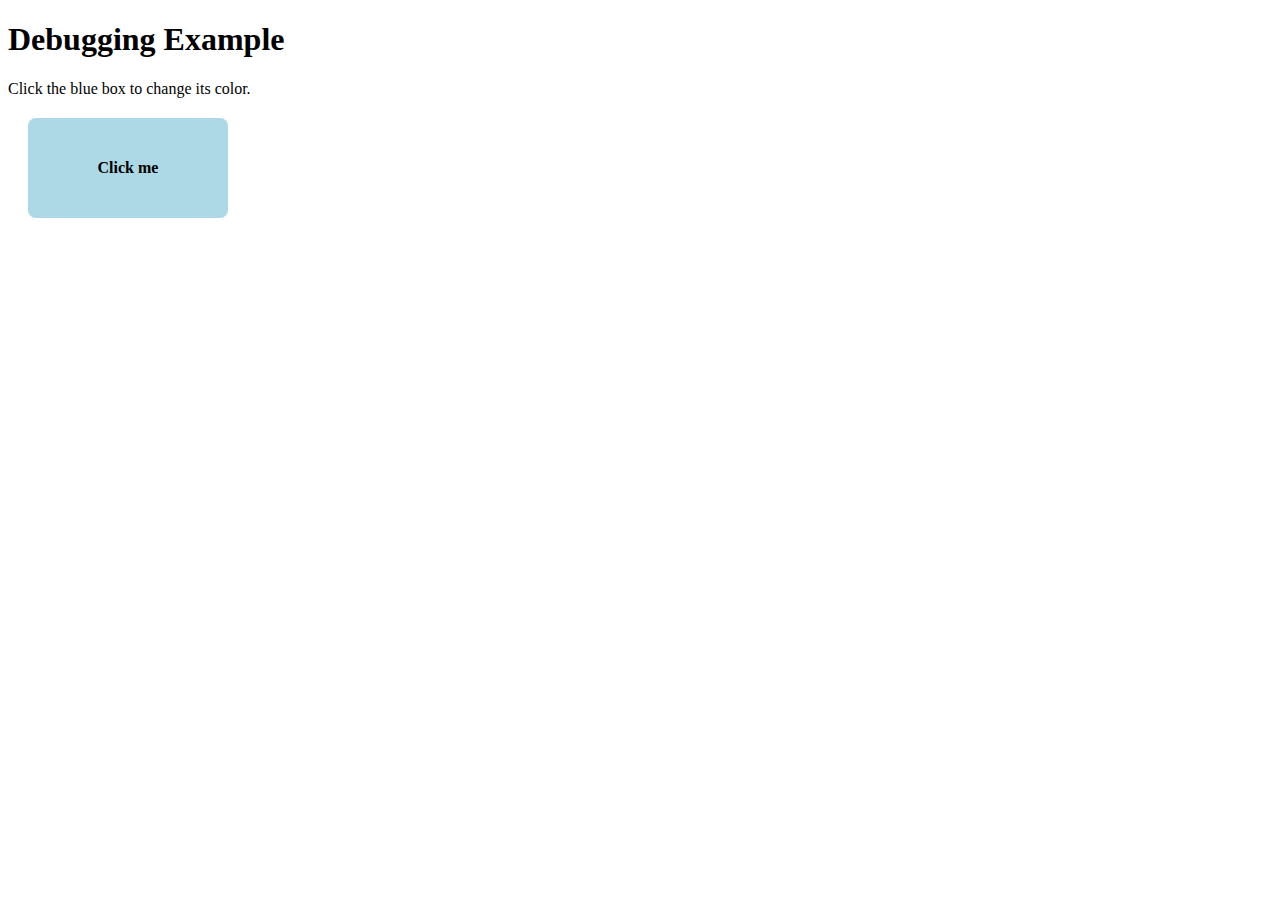
<file: Module 1 HTML/Task 10.html>
<!DOCTYPE html>
<html lang="en">
<head>
  <meta charset="UTF-8" />
  <title>Debugging with Chrome DevTools</title>
  <style>
    #box {
      width: 200px;
      height: 100px;
      background-color: lightblue;
      margin: 20px;
      line-height: 100px;
      text-align: center;
      font-weight: bold;
      cursor: pointer;
      border-radius: 8px;
      user-select: none;
    }
  </style>
</head>
<body>

  <h1>Debugging Example</h1>
  <p>Click the blue box to change its color.</p>

  <div id="box">Click me</div>

  <script>
    // Log when script starts running
    console.log("Script loaded and running.");

    const box = document.getElementById("box");

    box.addEventListener("click", () => {
      console.log("Box clicked"); // Log click event

      const randomColor = getRandomColor();
      console.log("Selected color:", randomColor); // Log chosen color

      box.style.backgroundColor = randomColor;
    });

    function getRandomColor() {
      const colors = ["red", "green", "blue", "orange", "purple"];
      // You can put a breakpoint on the next line to step through
      return colors[Math.floor(Math.random() * colors.length)];
    }
  </script>

</body>
</html>
</file>
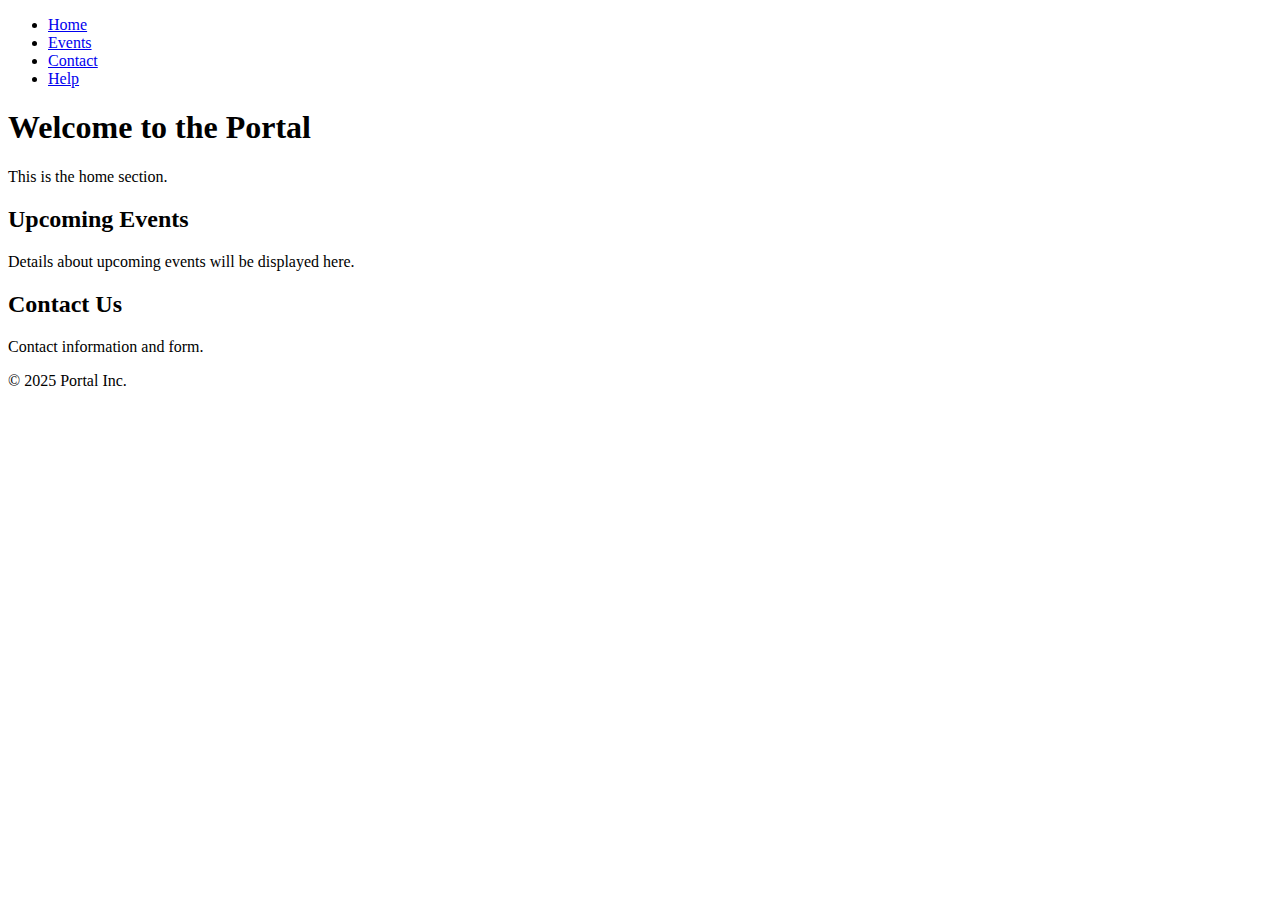
<file: Module 1 HTML/Task 2.html>
<!DOCTYPE html>
<html lang="en">
<head>
    <meta charset="UTF-8">
    <meta name="viewport" content="width=device-width, initial-scale=1.0">
    <title>Portal Base Template</title>
</head>
<body>

    <!-- Navigation -->
    <nav>
        <ul>
            <li><a href="#home">Home</a></li>
            <li><a href="#events">Events</a></li>
            <li><a href="#contact">Contact</a></li>
            <li><a href="help.html" target="_blank">Help</a></li>
        </ul>
    </nav>

    <!-- Main -->
    <main>

        <!-- Home Section -->
        <section id="home">
            <h1>Welcome to the Portal</h1>
            <p>This is the home section.</p>
        </section>

        <!-- Events Section -->
        <section id="events">
            <h2>Upcoming Events</h2>
            <p>Details about upcoming events will be displayed here.</p>
        </section>

        <!-- Contact Section -->
        <section id="contact">
            <h2>Contact Us</h2>
            <p>Contact information and form.</p>
        </section>

    </main>

    <!-- Footer -->
    <footer>
        <p>&copy; 2025 Portal Inc.</p>
    </footer>

</body>
</html>
</file>
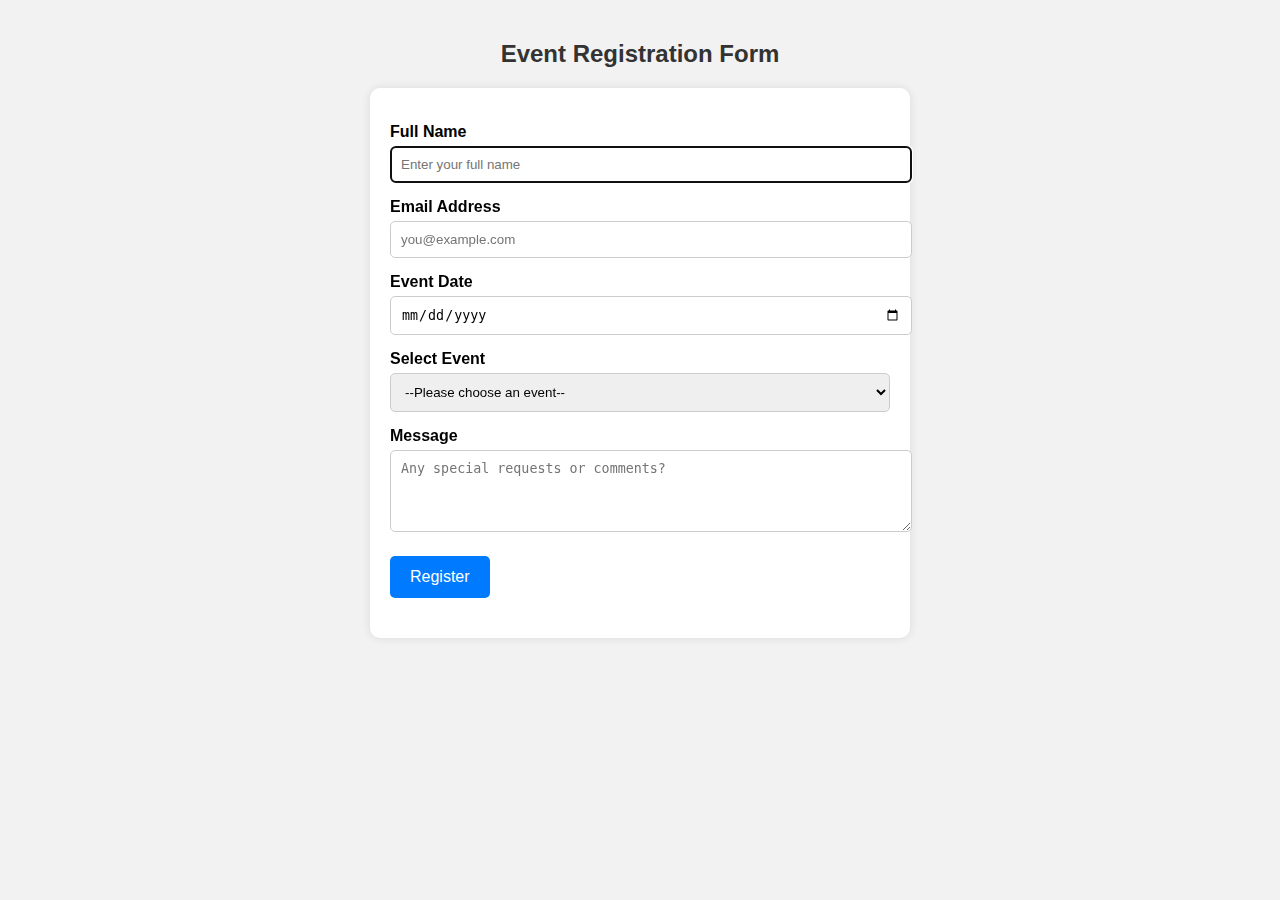
<file: Module 1 HTML/Task 5.html>
<!DOCTYPE html>
<html lang="en">
<head>
  <meta charset="UTF-8" />
  <meta name="viewport" content="width=device-width, initial-scale=1.0"/>
  <title>Event Registration</title>
  <style>
    body {
      font-family: Arial, sans-serif;
      margin: 40px;
      background-color: #f2f2f2;
    }

    h2 {
      text-align: center;
      color: #333;
    }

    form {
      background: white;
      padding: 20px;
      border-radius: 10px;
      max-width: 500px;
      margin: 0 auto;
      box-shadow: 0 0 10px rgba(0,0,0,0.1);
    }

    label {
      display: block;
      margin-top: 15px;
      font-weight: bold;
    }

    input, select, textarea {
      width: 100%;
      padding: 10px;
      margin-top: 5px;
      border-radius: 5px;
      border: 1px solid #ccc;
    }

    textarea {
      resize: vertical;
    }

    button {
      margin-top: 20px;
      background-color: #007BFF;
      color: white;
      border: none;
      padding: 12px 20px;
      border-radius: 5px;
      cursor: pointer;
      font-size: 1rem;
    }

    button:hover {
      background-color: #0056b3;
    }

    output {
      display: block;
      margin-top: 20px;
      color: green;
      font-weight: bold;
      text-align: center;
    }
  </style>
</head>
<body>

  <h2>Event Registration Form</h2>

  <form id="registrationForm" onsubmit="handleSubmit(event)">
    <label for="name">Full Name</label>
    <input type="text" id="name" name="name" required placeholder="Enter your full name" autofocus />

    <label for="email">Email Address</label>
    <input type="email" id="email" name="email" required placeholder="you@example.com" />

    <label for="date">Event Date</label>
    <input type="date" id="date" name="date" required />

    <label for="eventType">Select Event</label>
    <select id="eventType" name="eventType" required>
      <option value="">--Please choose an event--</option>
      <option value="workshop">Workshop</option>
      <option value="seminar">Seminar</option>
      <option value="community-meet">Community Meet</option>
    </select>

    <label for="message">Message</label>
    <textarea id="message" name="message" rows="4" placeholder="Any special requests or comments?"></textarea>

    <button type="submit">Register</button>

    <output id="confirmationMsg"></output>
  </form>

  <script>
    function handleSubmit(event) {
      event.preventDefault(); // prevent actual form submission

      const name = document.getElementById("name").value;
      const output = document.getElementById("confirmationMsg");

      output.textContent = Thank you, ${name}! Your registration has been submitted.;
    }
  </script>

</body>
</html>
</file>
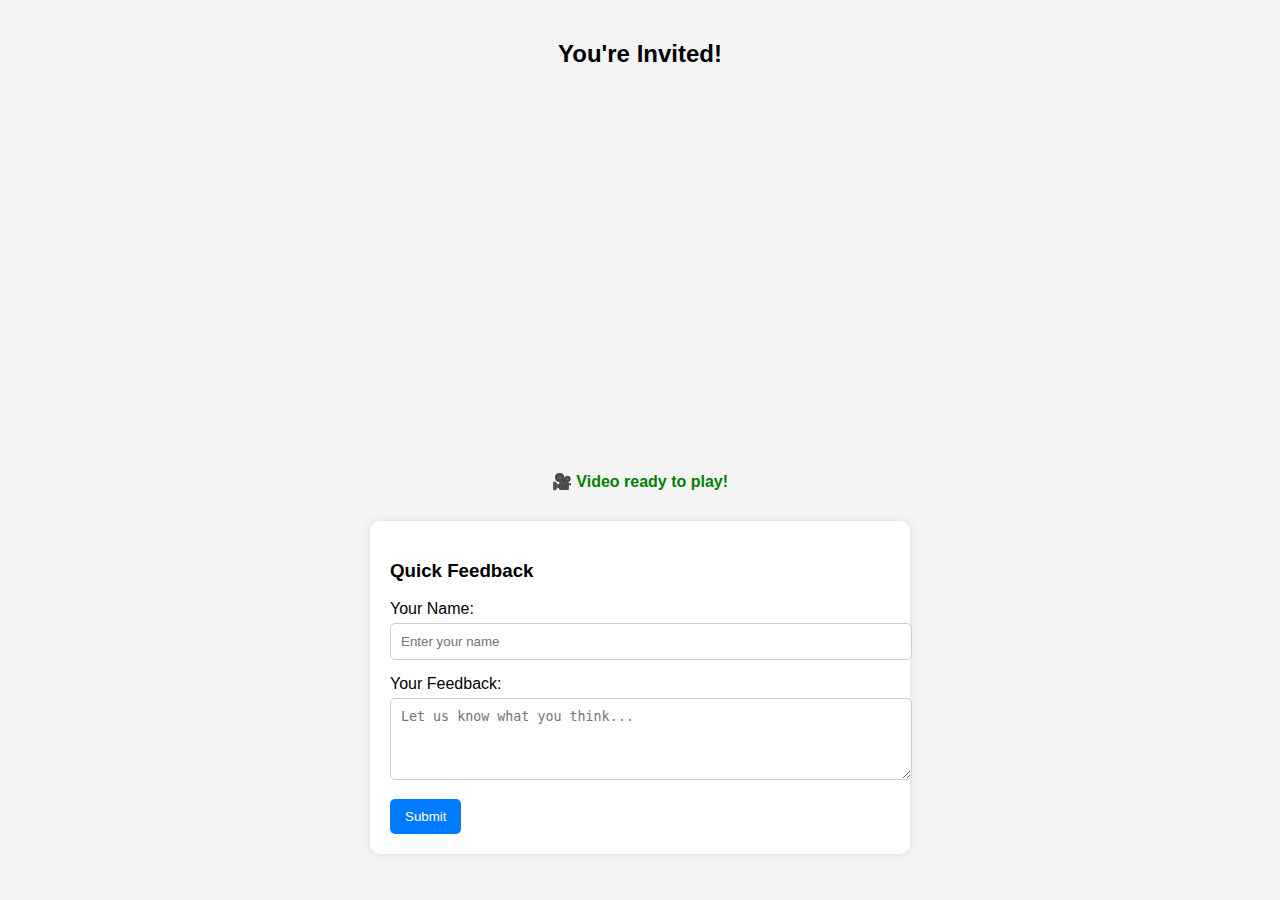
<file: Module 1 HTML/Task 7.html>
<!DOCTYPE html>
<html lang="en">
<head>
  <meta charset="UTF-8" />
  <meta name="viewport" content="width=device-width, initial-scale=1.0"/>
  <title>Event Video Invite</title>
  <style>
    body {
      font-family: Arial, sans-serif;
      margin: 40px;
      background-color: #f4f4f4;
    }

    h2 {
      text-align: center;
    }

    #videoSection {
      text-align: center;
      margin: 30px auto;
      max-width: 640px;
    }

    iframe {
      width: 100%;
      border-radius: 8px;
      height: 360px;
    }

    #videoMessage {
      margin-top: 10px;
      color: green;
      font-weight: bold;
    }

    form {
      background: white;
      padding: 20px;
      max-width: 500px;
      margin: auto;
      border-radius: 10px;
      box-shadow: 0 0 8px rgba(0,0,0,0.1);
    }

    label {
      display: block;
      margin-top: 15px;
    }

    input, textarea {
      width: 100%;
      padding: 10px;
      margin-top: 5px;
      border-radius: 5px;
      border: 1px solid #ccc;
    }

    button {
      margin-top: 15px;
      padding: 10px 15px;
      background-color: #007BFF;
      color: white;
      border: none;
      border-radius: 5px;
    }
  </style>
</head>
<body>

  <h2>You're Invited!</h2>

  <div id="videoSection">
    <iframe id="promoVideo" src="https://www.youtube.com/embed/tkjxOrIoL5I" 
      frameborder="0" 
      allow="accelerometer; autoplay; clipboard-write; encrypted-media; gyroscope; picture-in-picture" 
      allowfullscreen 
      onload="showVideoReady()">
    </iframe>
    <div id="videoMessage"></div>
  </div>

  <form id="feedbackForm">
    <h3>Quick Feedback</h3>

    <label for="name">Your Name:</label>
    <input type="text" id="name" placeholder="Enter your name">

    <label for="feedback">Your Feedback:</label>
    <textarea id="feedback" rows="4" placeholder="Let us know what you think..."></textarea>

    <button type="submit" onclick="formSubmitted = true;">Submit</button>
  </form>

  <script>
    let formSubmitted = false;

    function showVideoReady() {
      document.getElementById("videoMessage").textContent = "🎥 Video ready to play!";
    }

    window.onbeforeunload = function (e) {
      const name = document.getElementById("name").value.trim();
      const feedback = document.getElementById("feedback").value.trim();

      if (!formSubmitted && (name || feedback)) {
        e.preventDefault();
        e.returnValue = "You have unsaved changes. Are you sure you want to leave?";
      }
    };
  </script>

</body>
</html>
</file>
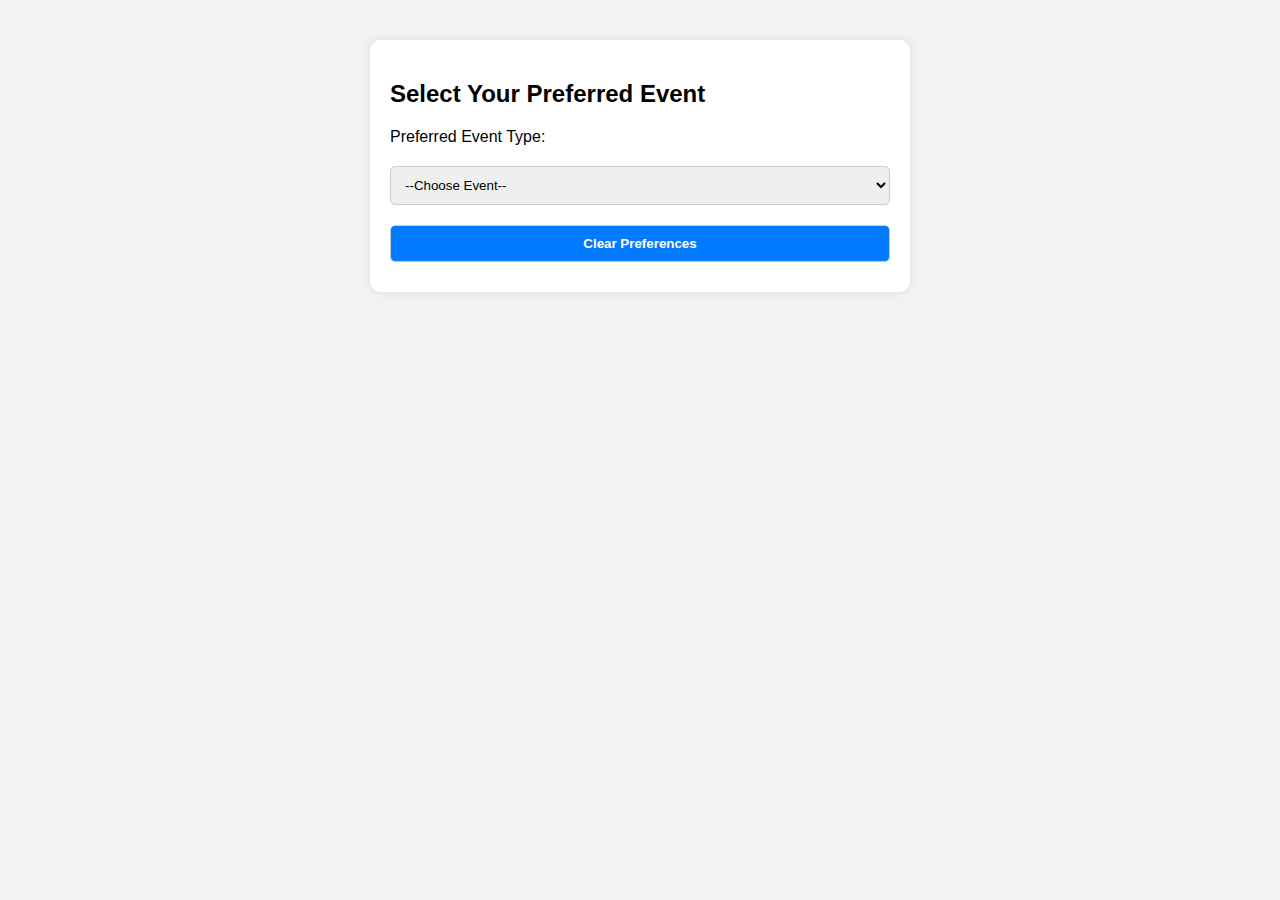
<file: Module 1 HTML/Task 8.html>
<!DOCTYPE html>
<html lang="en">
<head>
  <meta charset="UTF-8" />
  <meta name="viewport" content="width=device-width, initial-scale=1.0"/>
  <title>Save User Preferences</title>
  <style>
    body {
      font-family: Arial, sans-serif;
      margin: 40px;
      background-color: #f2f2f2;
    }

    .container {
      max-width: 500px;
      margin: auto;
      background: white;
      padding: 20px;
      border-radius: 10px;
      box-shadow: 0 0 8px rgba(0,0,0,0.1);
    }

    label, select, button {
      display: block;
      margin-top: 20px;
      width: 100%;
    }

    select, button {
      padding: 10px;
      border-radius: 5px;
      border: 1px solid #ccc;
    }

    button {
      background-color: #007BFF;
      color: white;
      font-weight: bold;
      cursor: pointer;
    }

    button:hover {
      background-color: #0056b3;
    }

    #status {
      margin-top: 10px;
      font-size: 0.95rem;
      color: green;
      font-weight: bold;
    }
  </style>
</head>
<body>

  <div class="container">
    <h2>Select Your Preferred Event</h2>

    <label for="eventType">Preferred Event Type:</label>
    <select id="eventType" onchange="savePreference()">
      <option value="">--Choose Event--</option>
      <option value="workshop">Workshop</option>
      <option value="seminar">Seminar</option>
      <option value="meetup">Meetup</option>
    </select>

    <button onclick="clearPreferences()">Clear Preferences</button>

    <div id="status"></div>
  </div>

  <script>
    // Restore preference on page load
    window.onload = function () {
      const savedType = localStorage.getItem("preferredEvent");
      if (savedType) {
        document.getElementById("eventType").value = savedType;
        document.getElementById("status").textContent = Restored: ${savedType} selected.;
      }
    };

    // Save preference to localStorage
    function savePreference() {
      const selectedType = document.getElementById("eventType").value;
      localStorage.setItem("preferredEvent", selectedType);
      document.getElementById("status").textContent = Saved: ${selectedType};
    }

    // Clear both storages
    function clearPreferences() {
      localStorage.removeItem("preferredEvent");
      sessionStorage.clear();
      document.getElementById("eventType").value = "";
      document.getElementById("status").textContent = "Preferences cleared.";
    }
  </script>

</body>
</html>
</file>
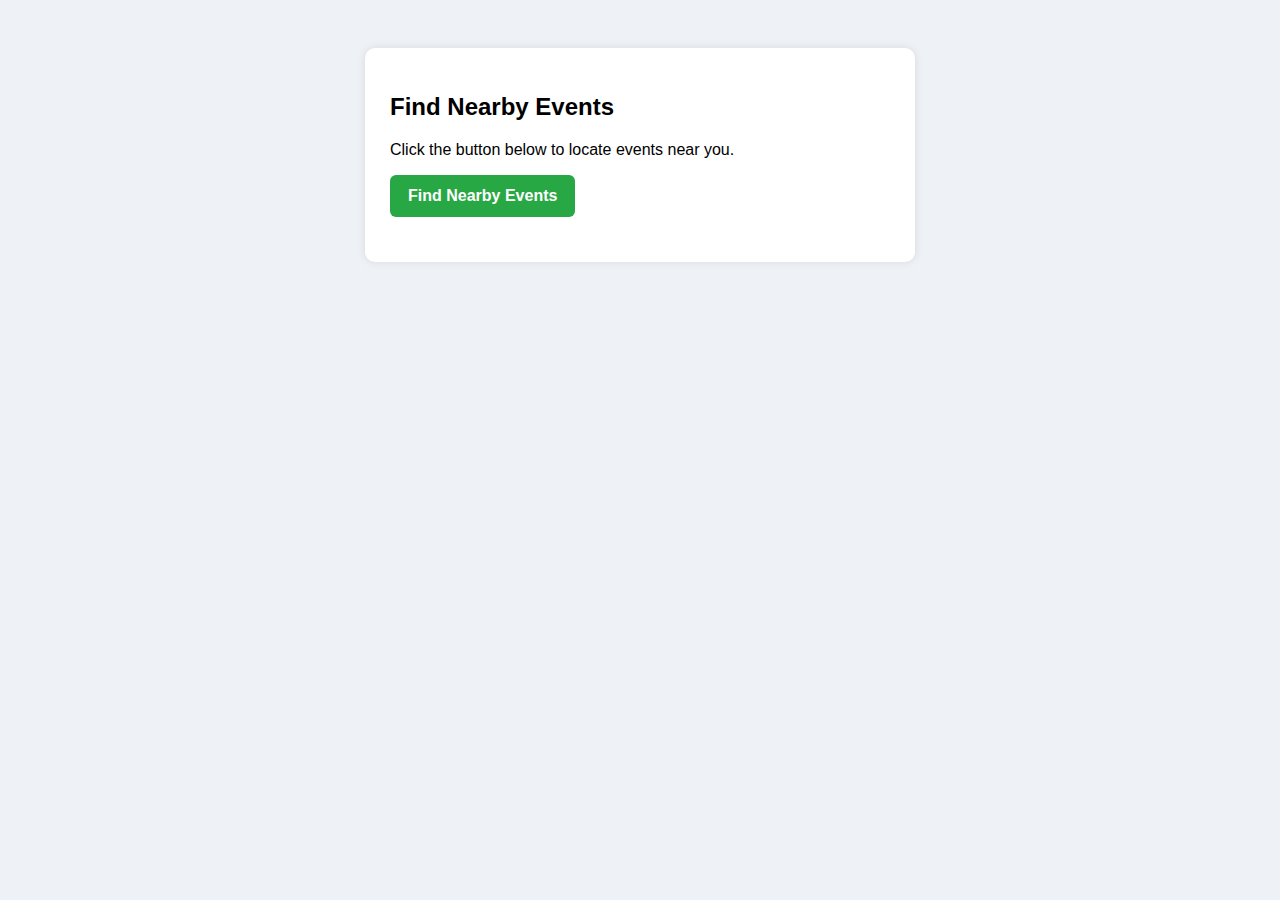
<file: Module 1 HTML/Task 9.html>
<!DOCTYPE html>
<html lang="en">
<head>
  <meta charset="UTF-8" />
  <meta name="viewport" content="width=device-width, initial-scale=1.0"/>
  <title>Find Nearby Events</title>
  <style>
    body {
      font-family: Arial, sans-serif;
      padding: 40px;
      background-color: #eef2f7;
    }

    .container {
      max-width: 500px;
      margin: auto;
      background: white;
      padding: 25px;
      border-radius: 10px;
      box-shadow: 0 0 8px rgba(0,0,0,0.1);
    }

    button {
      padding: 12px 18px;
      font-size: 16px;
      font-weight: bold;
      color: white;
      background-color: #28a745;
      border: none;
      border-radius: 6px;
      cursor: pointer;
    }

    button:hover {
      background-color: #218838;
    }

    #result {
      margin-top: 20px;
      font-size: 1rem;
      line-height: 1.5;
    }

    .error {
      color: red;
      font-weight: bold;
    }

    .coords {
      color: #333;
      font-weight: bold;
    }
  </style>
</head>
<body>

  <div class="container">
    <h2>Find Nearby Events</h2>
    <p>Click the button below to locate events near you.</p>
    <button onclick="getLocation()">Find Nearby Events</button>
    <div id="result"></div>
  </div>

  <script>
    function getLocation() {
      const result = document.getElementById("result");
      result.textContent = "Locating...";

      if (!navigator.geolocation) {
        result.innerHTML = "<div class='error'>Geolocation is not supported by your browser.</div>";
        return;
      }

      navigator.geolocation.getCurrentPosition(showPosition, handleError, {
        enableHighAccuracy: true,
        timeout: 10000,       // 10 seconds
        maximumAge: 0
      });
    }

    function showPosition(position) {
      const lat = position.coords.latitude.toFixed(6);
      const lon = position.coords.longitude.toFixed(6);

      document.getElementById("result").innerHTML = `
        <div class="coords">Your Coordinates:</div>
        Latitude: ${lat} <br>
        Longitude: ${lon} <br>
        <br>
        <em>Use these coordinates to find events near you!</em>
      `;
    }

    function handleError(error) {
      let message = "";

      switch (error.code) {
        case error.PERMISSION_DENIED:
          message = "Permission denied. Please allow location access.";
          break;
        case error.POSITION_UNAVAILABLE:
          message = "Location unavailable.";
          break;
        case error.TIMEOUT:
          message = "Request timed out. Try again.";
          break;
        default:
          message = "An unknown error occurred.";
      }

      document.getElementById("result").innerHTML = <div class="error">${message}</div>;
    }
  </script>

</body>
</html>
</file>
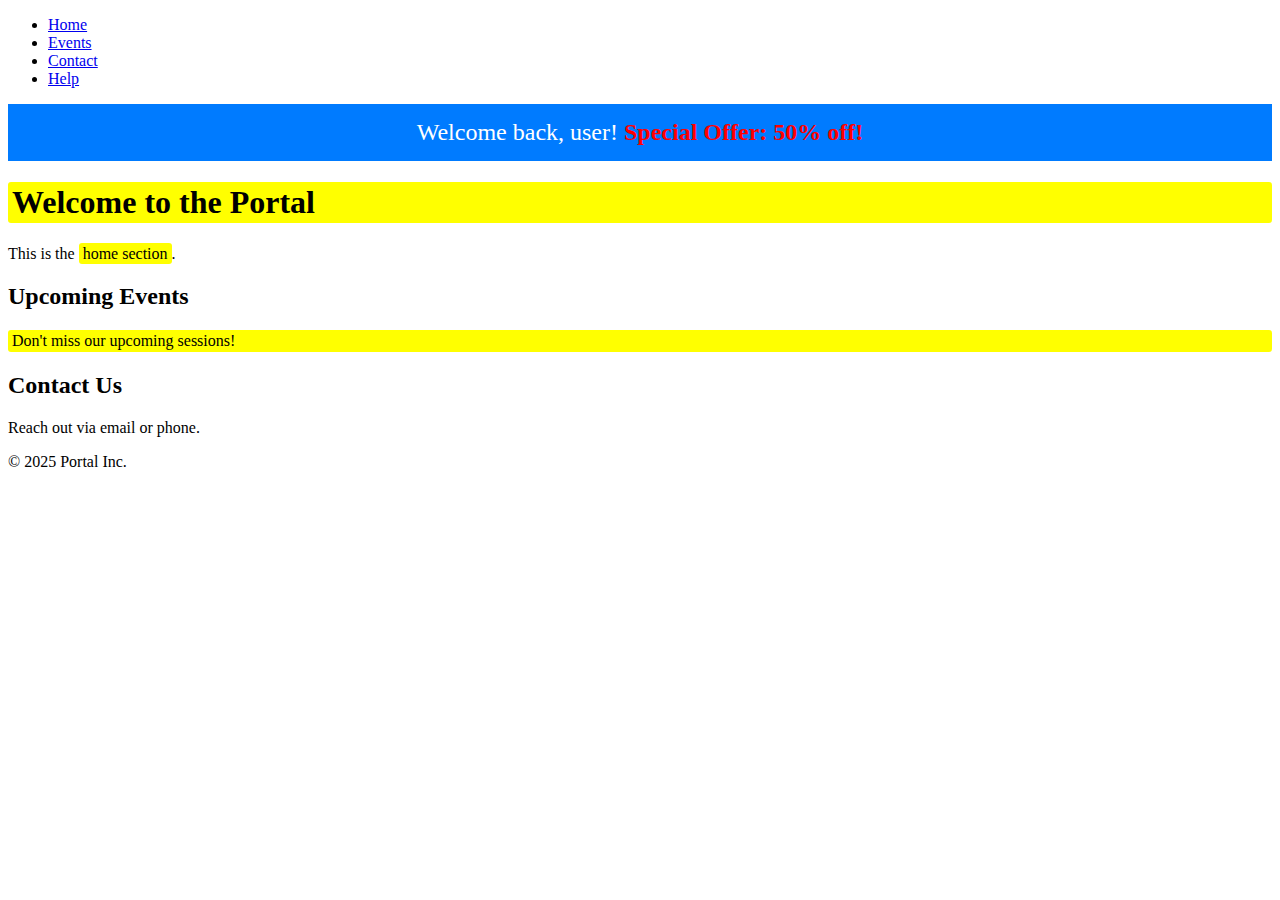
<file: Module 1 HTML/Task3.html>
<!DOCTYPE html>
<html lang="en">
<head>
    <meta charset="UTF-8">
    <meta name="viewport" content="width=device-width, initial-scale=1.0">
    <title>Portal Base Template</title>
    <style>
        /* Internal CSS */

        /* Style for welcome banner using ID */
        #welcomeBanner {
            background-color: #007BFF; /* Bootstrap blue */
            color: white;
            padding: 15px;
            text-align: center;
            font-size: 1.5rem;
        }

        /* Class for visual emphasis */
        .highlight {
            background-color: yellow;
            padding: 2px 4px;
            border-radius: 3px;
        }
    </style>
</head>
<body>

    <!-- Navigation -->
    <nav>
        <ul>
            <li><a href="#home">Home</a></li>
            <li><a href="#events">Events</a></li>
            <li><a href="#contact">Contact</a></li>
            <li><a href="help.html" target="_blank">Help</a></li>
        </ul>
    </nav>

    <!-- Welcome Banner -->
    <div id="welcomeBanner">
        Welcome back, user! <span style="color: red; font-weight: bold;">Special Offer: 50% off!</span>
    </div>

    <!-- Main -->
    <main>

        <!-- Home Section -->
        <section id="home">
            <h1 class="highlight">Welcome to the Portal</h1>
            <p>This is the <span class="highlight">home section</span>.</p>
        </section>

        <!-- Events Section -->
        <section id="events">
            <h2>Upcoming Events</h2>
            <p class="highlight">Don't miss our upcoming sessions!</p>
        </section>

        <!-- Contact Section -->
        <section id="contact">
            <h2>Contact Us</h2>
            <p>Reach out via email or phone.</p>
        </section>

    </main>

    <!-- Footer -->
    <footer>
        <p>&copy; 2025 Portal Inc.</p>
    </footer>

</body>
</html>
</file>
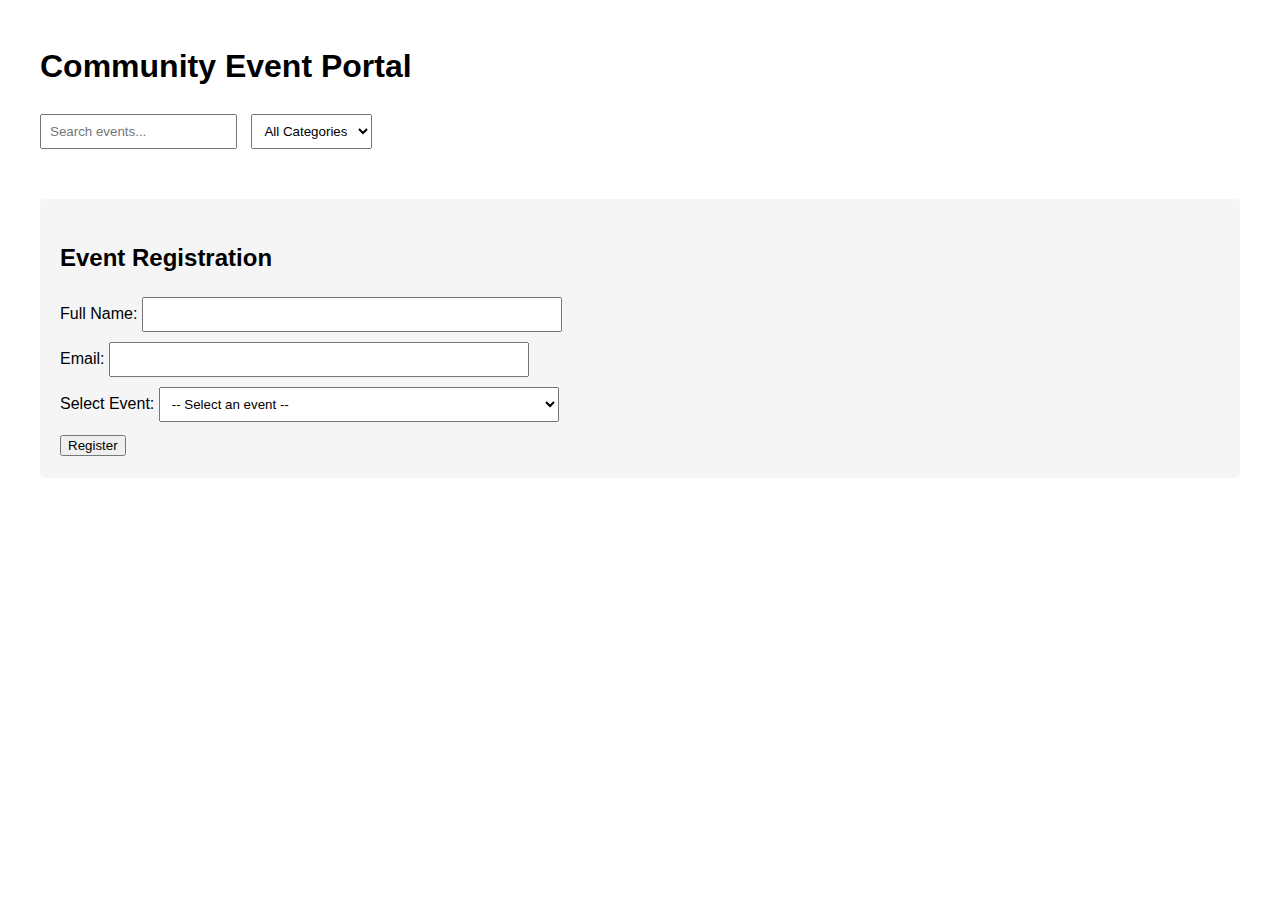
<file: Module 2 Java script/task.html>
<!DOCTYPE html>
<html lang="en">
<head>
    <meta charset="UTF-8">
    <meta name="viewport" content="width=device-width, initial-scale=1.0">
    <title>Community Event Portal</title>
    <style>
        body {
            font-family: Arial, sans-serif;
            line-height: 1.6;
            padding: 20px;
            max-width: 1200px;
            margin: 0 auto;
        }
        .event-card {
            border: 1px solid #ddd;
            border-radius: 5px;
            padding: 15px;
            margin-bottom: 15px;
            background-color: #f9f9f9;
        }
        .register-btn {
            background-color: #4CAF50;
            color: white;
            border: none;
            padding: 8px 16px;
            text-align: center;
            text-decoration: none;
            display: inline-block;
            font-size: 14px;
            margin: 4px 2px;
            cursor: pointer;
            border-radius: 4px;
        }
        #events-container {
            margin-top: 20px;
        }
        #category-filter, #event-search {
            padding: 8px;
            margin-right: 10px;
            margin-bottom: 20px;
        }
        #registration-form {
            background-color: #f5f5f5;
            padding: 20px;
            border-radius: 5px;
            margin-top: 30px;
        }
        #registration-form input, #registration-form select {
            padding: 8px;
            margin-bottom: 10px;
            width: 100%;
            max-width: 400px;
        }
        #loading-spinner {
            display: none;
            color: #666;
            font-style: italic;
        }
    </style>
</head>
<body>
    <h1>Community Event Portal</h1>
    
    <div>
        <input type="text" id="event-search" placeholder="Search events...">
        <select id="category-filter">
            <option value="">All Categories</option>
            <option value="music">Music</option>
            <option value="volunteer">Volunteer</option>
            <option value="shopping">Shopping</option>
        </select>
    </div>
    
    <div id="loading-spinner">Loading events...</div>
    <div id="events-container">
        
    </div>
    
    <form id="registration-form">
        <h2>Event Registration</h2>
        <div>
            <label for="name">Full Name:</label>
            <input type="text" id="name" name="name" required>
        </div>
        <div>
            <label for="email">Email:</label>
            <input type="email" id="email" name="email" required>
        </div>
        <div>
            <label for="event">Select Event:</label>
            <select id="event" name="event" required>
                <option value="">-- Select an event --</option>
                <!-- Options will be populated by JavaScript -->
            </select>
        </div>
        <button type="submit">Register</button>
    </form>

    
    <script>
        
        console.log("Welcome to the Community Portal");
        window.addEventListener('load', () => {
            alert("Community Portal is fully loaded!");
        });

       
    </script>
</body>
</html>
</file>
